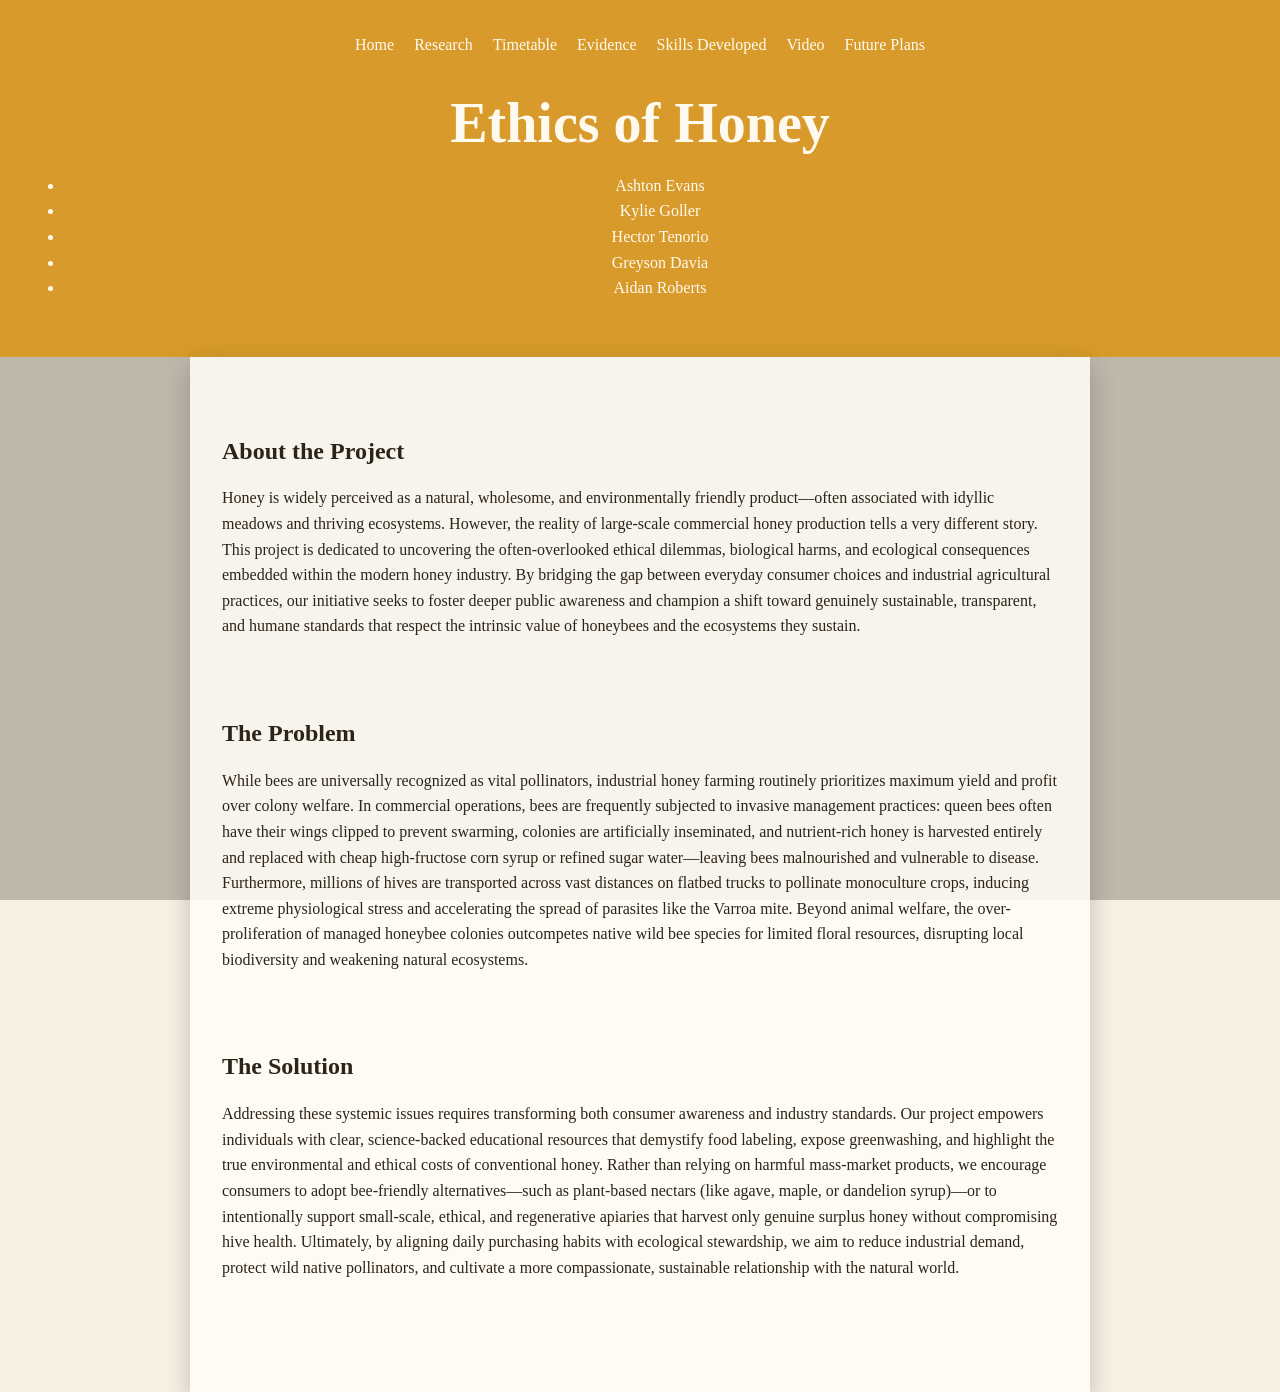
<file: index.html>
<!DOCTYPE html>
<html>
<head>
  <meta charset="UTF-8">
  <meta name="viewport" content="width=device-width, initial-scale=1.0">
  <title>Ethics of Honey</title>
  <link rel="stylesheet" href="style.css">
</head>
<body>
  <header>
    <nav>
      <a href="index.html">Home</a>
      <a href="research.html">Research</a>
      <a href="timetable.html">Timetable</a>
      <a href="evidence.html">Evidence</a>
      <a href="skills.html">Skills Developed</a>
      <a href="video.html">Video</a>
      <a href="Future.html">Future Plans</a>
    </nav>
    <h1>Ethics of Honey</h1>
    <ul class="member-list">
      <li>Ashton Evans</li>
      <li>Kylie Goller</li>
      <li>Hector Tenorio</li>
      <li>Greyson Davia</li>
      <li>Aidan Roberts</li>
    </ul>
  </header>

  <main>
    <section>
      <h2>About the Project</h2>
      <p>Honey is widely perceived as a natural, wholesome, and environmentally friendly product—often associated with idyllic meadows and thriving ecosystems. However, the reality of large-scale commercial honey production tells a very different story. This project is dedicated to uncovering the often-overlooked ethical dilemmas, biological harms, and ecological consequences embedded within the modern honey industry. By bridging the gap between everyday consumer choices and industrial agricultural practices, our initiative seeks to foster deeper public awareness and champion a shift toward genuinely sustainable, transparent, and humane standards that respect the intrinsic value of honeybees and the ecosystems they sustain.</p>
    </section>

    <section>
      <h2>The Problem</h2>
      <p>While bees are universally recognized as vital pollinators, industrial honey farming routinely prioritizes maximum yield and profit over colony welfare. In commercial operations, bees are frequently subjected to invasive management practices: queen bees often have their wings clipped to prevent swarming, colonies are artificially inseminated, and nutrient-rich honey is harvested entirely and replaced with cheap high-fructose corn syrup or refined sugar water—leaving bees malnourished and vulnerable to disease. Furthermore, millions of hives are transported across vast distances on flatbed trucks to pollinate monoculture crops, inducing extreme physiological stress and accelerating the spread of parasites like the Varroa mite. Beyond animal welfare, the over-proliferation of managed honeybee colonies outcompetes native wild bee species for limited floral resources, disrupting local biodiversity and weakening natural ecosystems.</p>
    </section>

    <section>
      <h2>The Solution</h2>
      <p>Addressing these systemic issues requires transforming both consumer awareness and industry standards. Our project empowers individuals with clear, science-backed educational resources that demystify food labeling, expose greenwashing, and highlight the true environmental and ethical costs of conventional honey. Rather than relying on harmful mass-market products, we encourage consumers to adopt bee-friendly alternatives—such as plant-based nectars (like agave, maple, or dandelion syrup)—or to intentionally support small-scale, ethical, and regenerative apiaries that harvest only genuine surplus honey without compromising hive health. Ultimately, by aligning daily purchasing habits with ecological stewardship, we aim to reduce industrial demand, protect wild native pollinators, and cultivate a more compassionate, sustainable relationship with the natural world.</p>
    </section>

  </main>
</body>
</html>
</file>
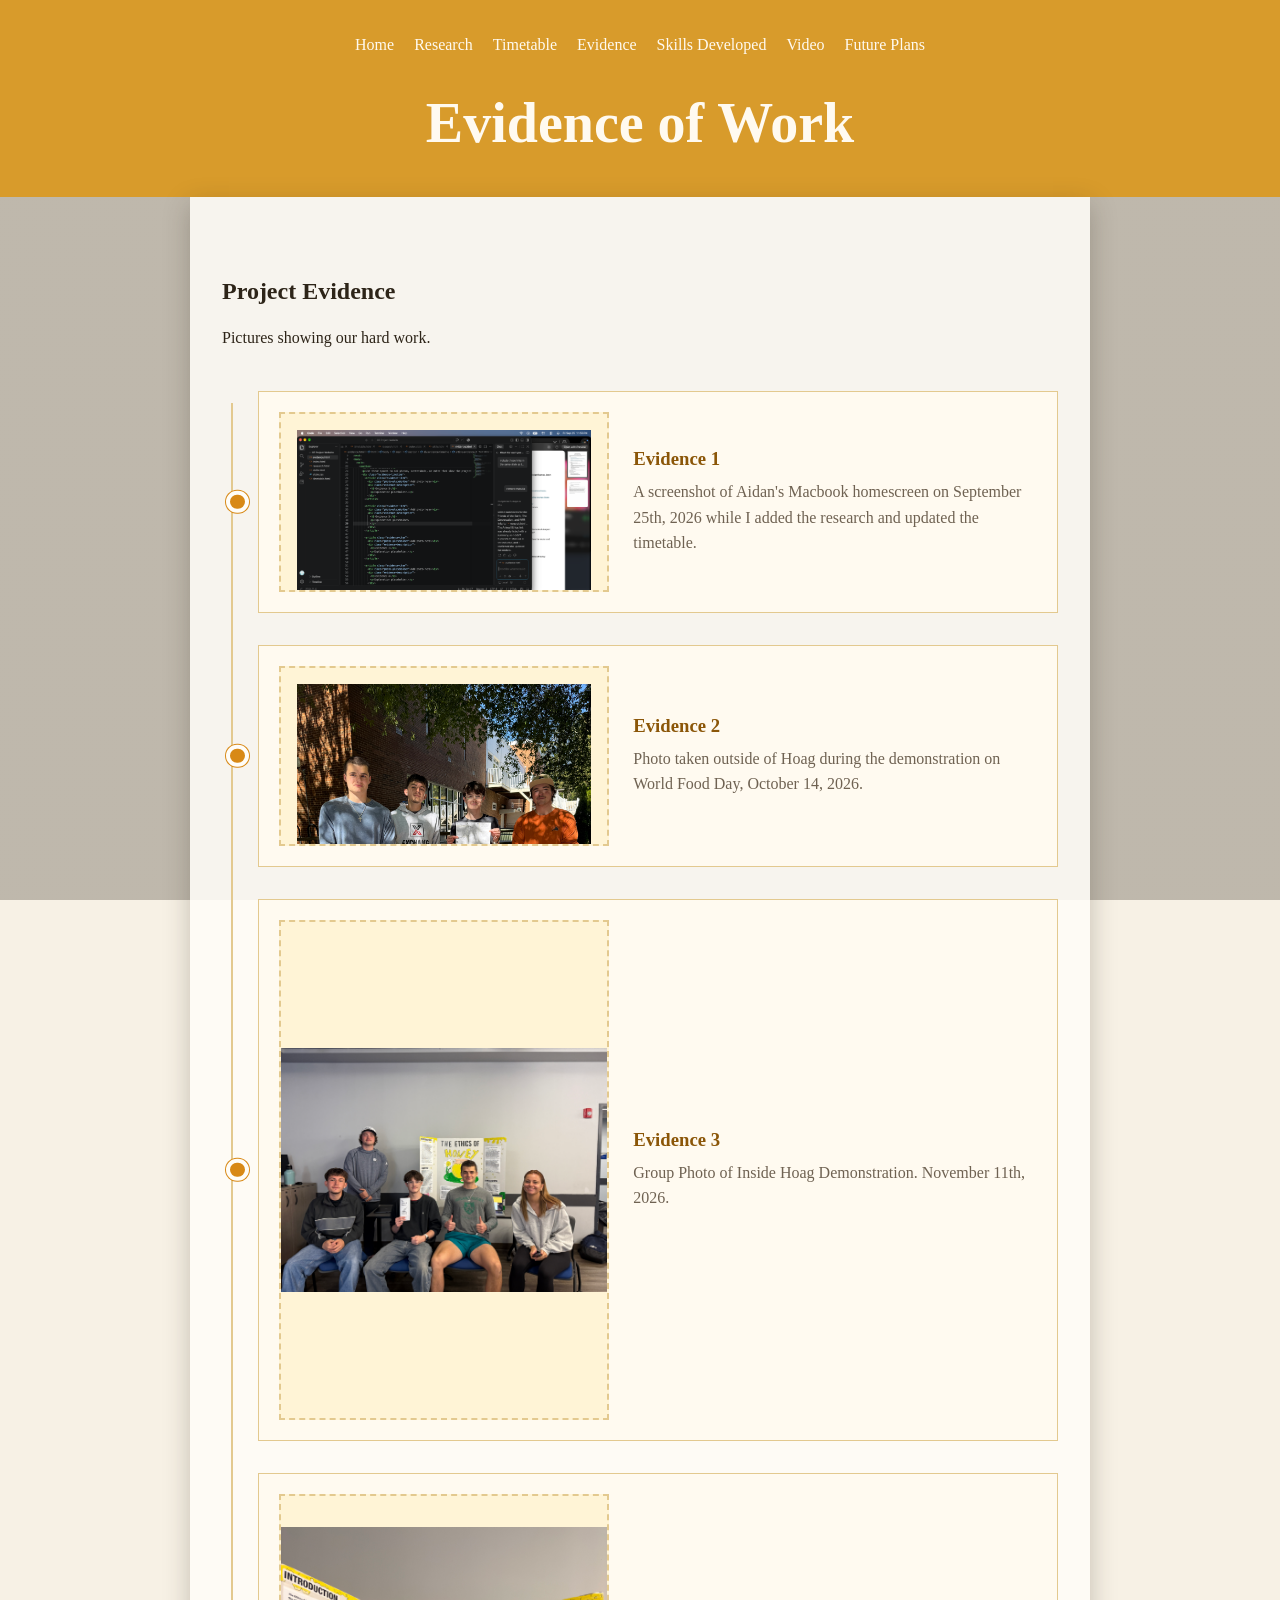
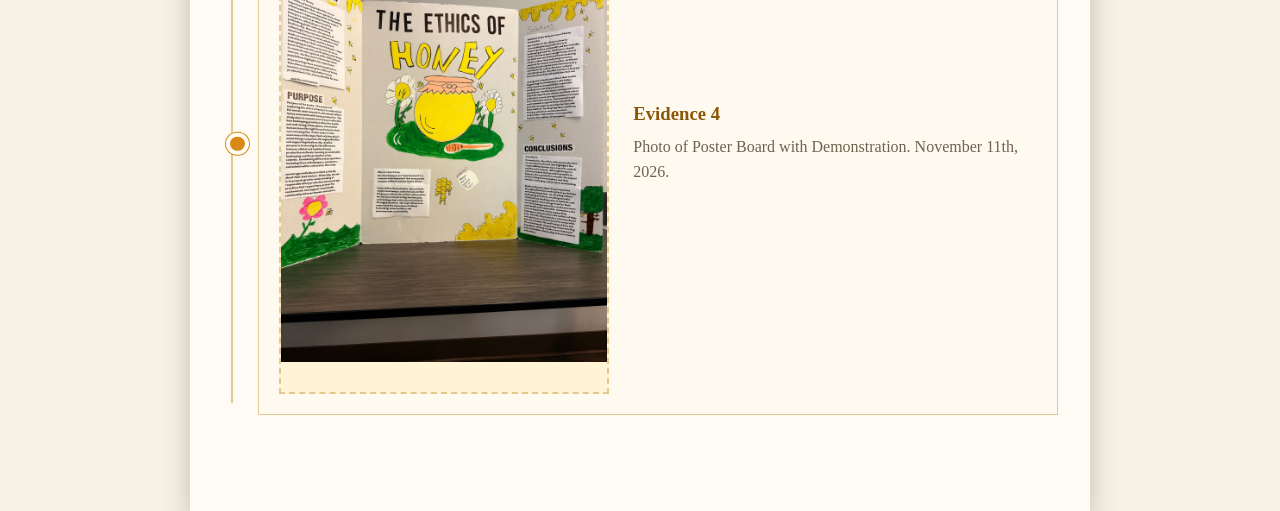
<file: evidence.html>
<!DOCTYPE html>
<html>
<head>
  <meta charset="UTF-8">
  <meta name="viewport" content="width=device-width, initial-scale=1.0">
  <title>Evidence | Ethics of Honey</title>
  <link rel="stylesheet" href="style.css">
</head>
<body>
  <header>
    <nav>
      <a href="index.html">Home</a>
      <a href="research.html">Research</a>
      <a href="timetable.html">Timetable</a>
      <a href="evidence.html">Evidence</a>
      <a href="skills.html">Skills Developed</a>
      <a href="video.html">Video</a>
       <a href="Future.html">Future Plans</a>
    </nav>
    <h1>Evidence of Work</h1>
  </header>

  <main>
    <section>
      <h2>Project Evidence</h2>
      <p>Pictures showing our hard work.</p>
      <div class="evidence-timeline">
        <article class="evidence-item">
          <div class="photo-placeholder">
            <img id="evidence-1-photo" src="images/evidence-1.jpg" alt="Aidan's MacBook homescreen while updating the project on September 25, 2026" hidden>
            <span id="evidence-1-fallback">Add photo here</span>
          </div>
          <div class="evidence-description">
            <h3>Evidence 1</h3>
            <p>A screenshot of Aidan's Macbook homescreen on September 25th, 2026 while I added the research and updated the timetable.</p>
          </div>
        </article>

        <article class="evidence-item">
          <div class="photo-placeholder">
            <img id="evidence-2-photo" src="images/evidence-2.jpeg" alt="First Public Demonstration outside of Hoag on October 14, 2026" hidden>
            <span id="evidence-2-fallback">Add photo here</span>
          </div>
          <div class="evidence-description">
            <h3>Evidence 2</h3>
            <p>Photo taken outside of Hoag during the demonstration on World Food Day, October 14, 2026.</p>
          </div>
        </article>

        <article class="evidence-item">
          <div class="photo-placeholder">
            <img id="evidence-3-photo" src="images/evidence-3.JPG" alt="Project evidence 3" hidden>
            <span id="evidence-3-fallback">Add photo here</span>
          </div>
          <div class="evidence-description">
            <h3>Evidence 3</h3>
            <p>Group Photo of Inside Hoag Demonstration. November 11th, 2026.</p>
          </div>
        </article>

        <article class="evidence-item">
          <div class="photo-placeholder">
            <img id="evidence-4-photo" src="images/evidence-4.jpeg" alt="Project evidence 4" hidden>
            <span id="evidence-4-fallback">Add photo here</span>
          </div>
          <div class="evidence-description">
            <h3>Evidence 4</h3>
            <p>Photo of Poster Board with Demonstration. November 11th, 2026.</p>
          </div>
        </article>
      </div>
    </section>
  </main>
  <script>
    document.querySelectorAll(".photo-placeholder img").forEach((photo) => {
      const fallback = document.querySelector(`#${photo.id.replace("-photo", "-fallback")}`);
      const showPhoto = () => {
        photo.hidden = false;
        fallback.hidden = true;
      };

      if (photo.complete && photo.naturalWidth > 0) {
        showPhoto();
      } else {
        photo.addEventListener("load", showPhoto, { once: true });
      }
    });
  </script>
</body>
</html>
</file>
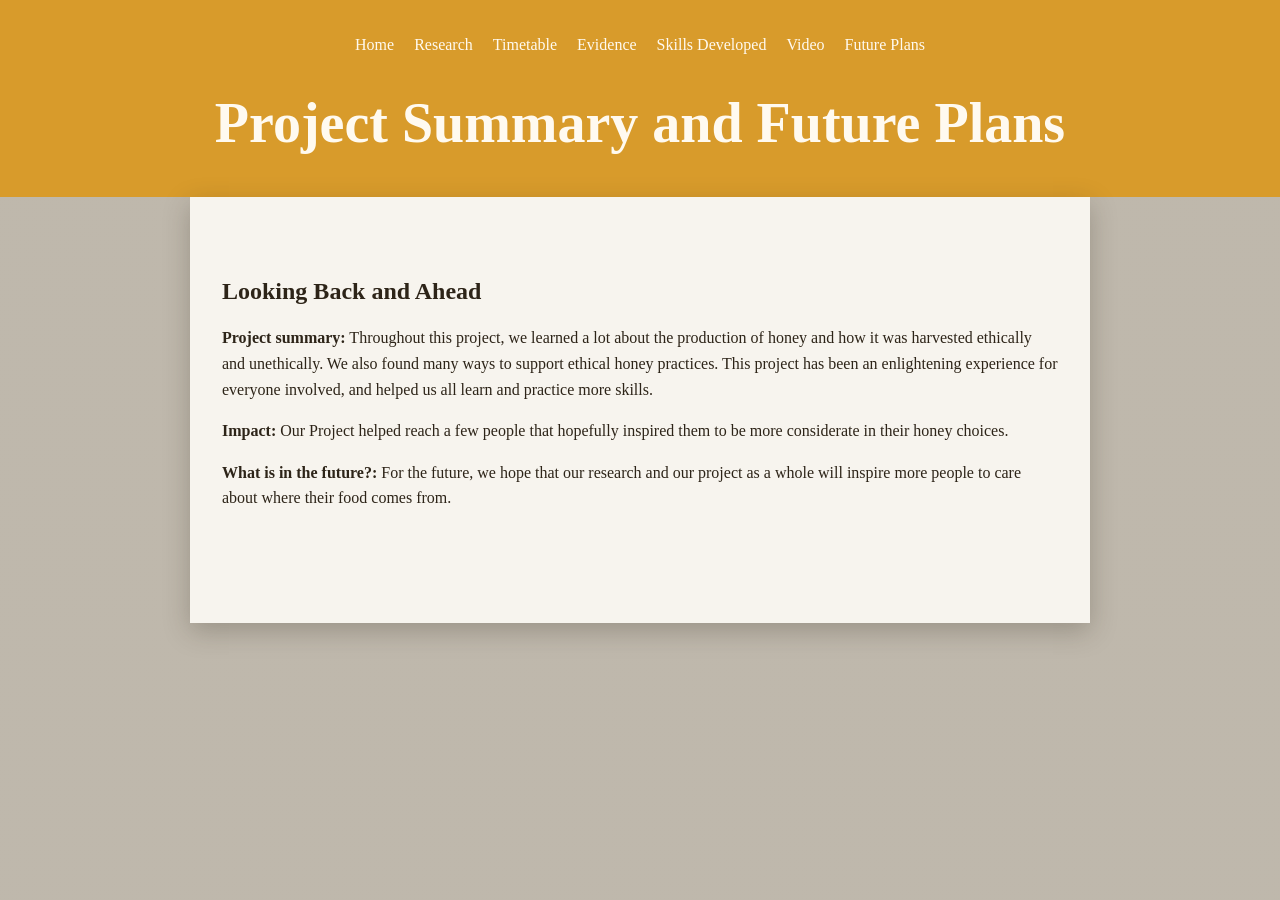
<file: Future.html>
<!DOCTYPE html>
<html lang="en">
<head>
  <meta charset="UTF-8">
  <meta name="viewport" content="width=device-width, initial-scale=1.0">
  <title>Project Summary and Future Plans | Ethics of Honey</title>
  <link rel="stylesheet" href="style.css">
</head>
<body>
  <header>
    <nav>
      <a href="index.html">Home</a>
      <a href="research.html">Research</a>
      <a href="timetable.html">Timetable</a>
      <a href="evidence.html">Evidence</a>
      <a href="skills.html">Skills Developed</a>
      <a href="video.html">Video</a>
      <a href="Future.html" aria-current="page">Future Plans</a>
    </nav>
    <h1>Project Summary and Future Plans</h1>
  </header>

  <main>
    <section>
      <h2>Looking Back and Ahead</h2>
      <p><strong>Project summary:</strong> Throughout this project, we learned a lot about the production of honey and how it was harvested ethically and unethically. We also found many ways to support ethical honey practices. This project has been an enlightening experience for everyone involved, and helped us all learn and practice more skills.</p>
      <p><strong>Impact:</strong> Our Project helped reach a few people that hopefully inspired them to be more considerate in their honey choices.</p>
      <p><strong>What is in the future?:</strong> For the future, we hope that our research and our project as a whole will inspire more people to care about where their food comes from.</p>
    </section>
  </main>
</body>
</html>
</file>
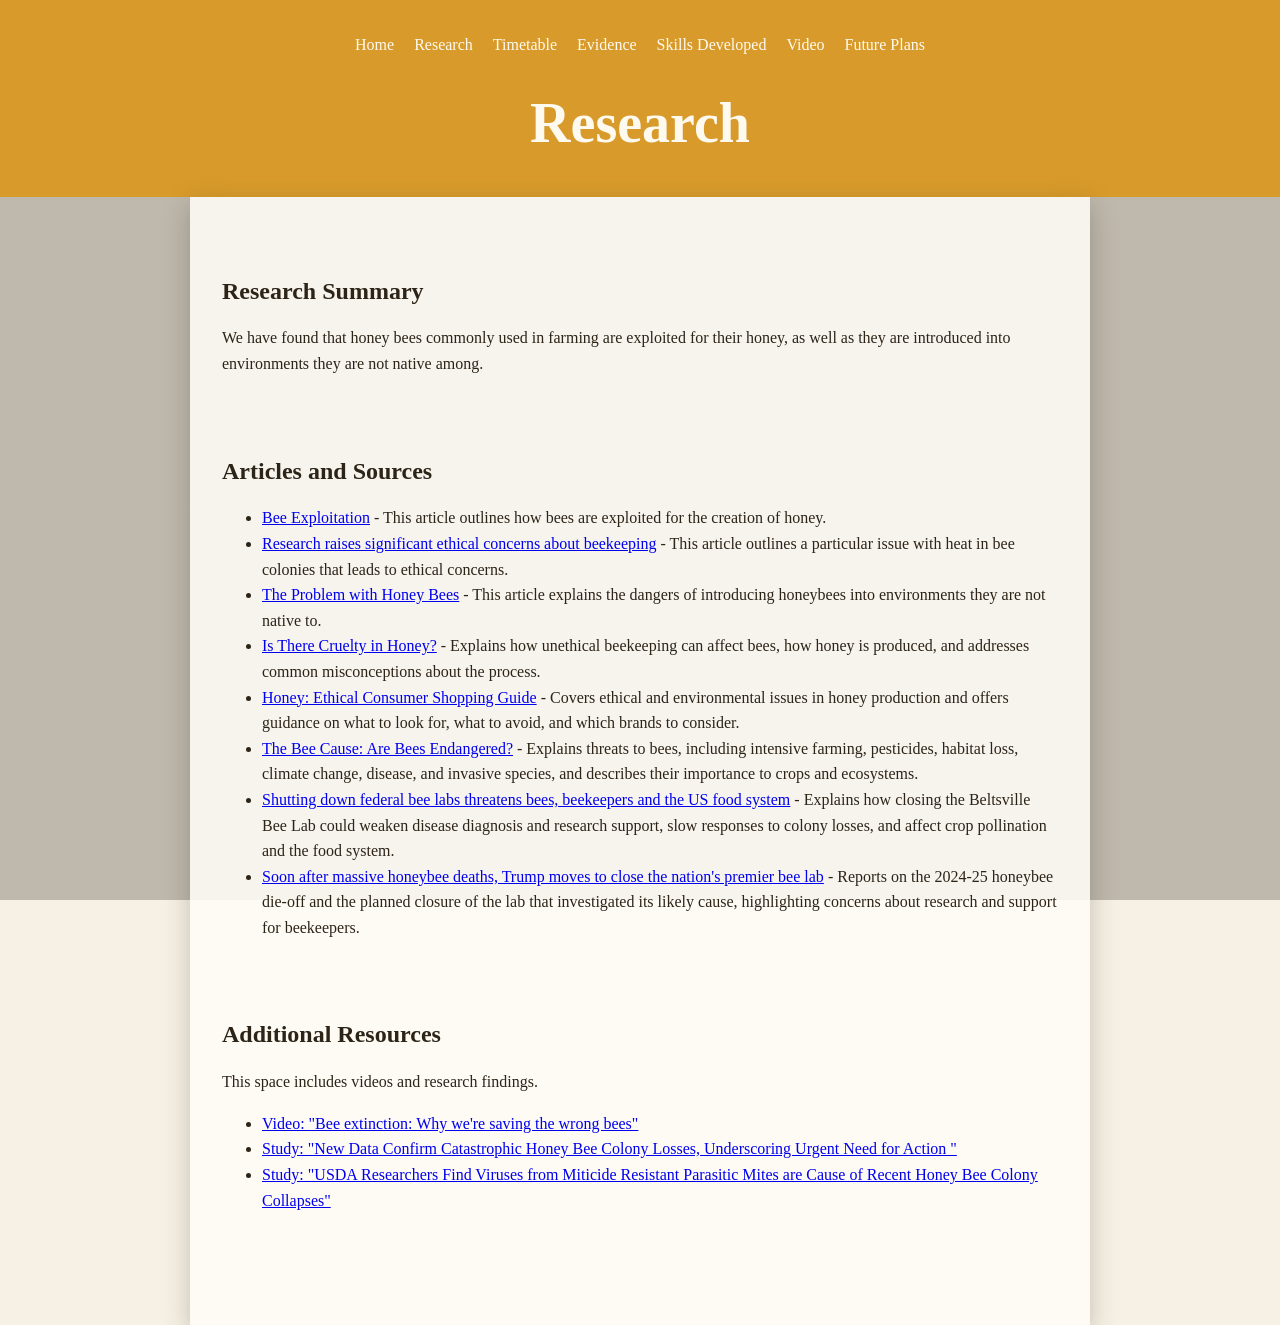
<file: research.html>
<!DOCTYPE html>
<html>
<head>
  <meta charset="UTF-8">
  <meta name="viewport" content="width=device-width, initial-scale=1.0">
  <title>Research | Ethics of Honey</title>
  <link rel="stylesheet" href="style.css">
</head>
<body>
  <header>
    <nav>
      <a href="index.html">Home</a>
      <a href="research.html">Research</a>
      <a href="timetable.html">Timetable</a>
      <a href="evidence.html">Evidence</a>
      <a href="skills.html">Skills Developed</a>
      <a href="video.html">Video</a>
      <a href="Future.html">Future Plans</a>
    </nav>
    <h1>Research</h1>
  </header>

  <main>
    <section>
      <h2>Research Summary</h2>
      <p>We have found that honey bees commonly used in farming are exploited for their honey, as well as they are introduced into environments they are not native among.</p>
    </section>

    <section>
      <h2>Articles and Sources</h2>
      <ul>
        <li><a href="https://www.animal-ethics.org/exploitation-of-bees-by-humans/">Bee Exploitation</a> - This article outlines how bees are exploited for the creation of honey.</li>
        <li><a href="https://eps.leeds.ac.uk/mechanical-engineering/news/article/6010/research-raises-significant-ethical-concerns-about-beekeeping">Research raises significant ethical concerns about beekeeping</a> - This article outlines a particular issue with heat in bee colonies that leads to ethical concerns.</li>
        <li><a href="https://www.scientificamerican.com/article/the-problem-with-honey-bees/">The Problem with Honey Bees</a> - This article explains the dangers of introducing honeybees into environments they are not native to.</li>
        <li><a href="https://iere.org/is-there-cruelty-in-honey/#google_vignette">Is There Cruelty in Honey?</a> - Explains how unethical beekeeping can affect bees, how honey is produced, and addresses common misconceptions about the process.</li>
        <li><a href="https://www.ethicalconsumer.org/food-drink/shopping-guide/honey">Honey: Ethical Consumer Shopping Guide</a> - Covers ethical and environmental issues in honey production and offers guidance on what to look for, what to avoid, and which brands to consider.</li>
        <li><a href="https://friendsoftheearth.uk/bees">The Bee Cause: Are Bees Endangered?</a> - Explains threats to bees, including intensive farming, pesticides, habitat loss, climate change, disease, and invasive species, and describes their importance to crops and ecosystems.</li>
        <li><a href="https://theconversation.com/shutting-down-federal-bee-labs-threatens-bees-beekeepers-and-the-us-food-system-283358">Shutting down federal bee labs threatens bees, beekeepers and the US food system</a> - Explains how closing the Beltsville Bee Lab could weaken disease diagnosis and research support, slow responses to colony losses, and affect crop pollination and the food system.</li>
        <li><a href="https://www.wpr.org/news/harvest-bees-massive-honeybee-deaths-trump-close-premier-lab">Soon after massive honeybee deaths, Trump moves to close the nation's premier bee lab</a> - Reports on the 2024-25 honeybee die-off and the planned closure of the lab that investigated its likely cause, highlighting concerns about research and support for beekeepers.</li>
      </ul>
    </section>

    <section>
      <h2>Additional Resources</h2>
      <p>This space includes videos and research findings.</p>
      <ul>
        <li><a href="https://www.youtube.com/watch?v=VSYgDssQUtA">Video: "Bee extinction: Why we're saving the wrong bees"</a></li>
        <li><a href="https://honeybeehealthcoalition.org/new-data-confirm-catastrophic-honey-bee-colony-losses-underscoring-urgent-need-for-action/">Study: "New Data Confirm Catastrophic Honey Bee Colony Losses, Underscoring Urgent Need for Action
" </a></li>
        <li><a href="https://www.ars.usda.gov/news-events/news/research-news/2025/usda-researchers-find-viruses-from-miticide-resistant-parasitic-mites-are-cause-of-recent-honey-bee-colony-collapses/">Study: "USDA Researchers Find Viruses from Miticide Resistant Parasitic Mites are Cause of Recent Honey Bee Colony Collapses"</a></li>
      </ul>
    </section>
  </main>
</body>
</html>
</file>
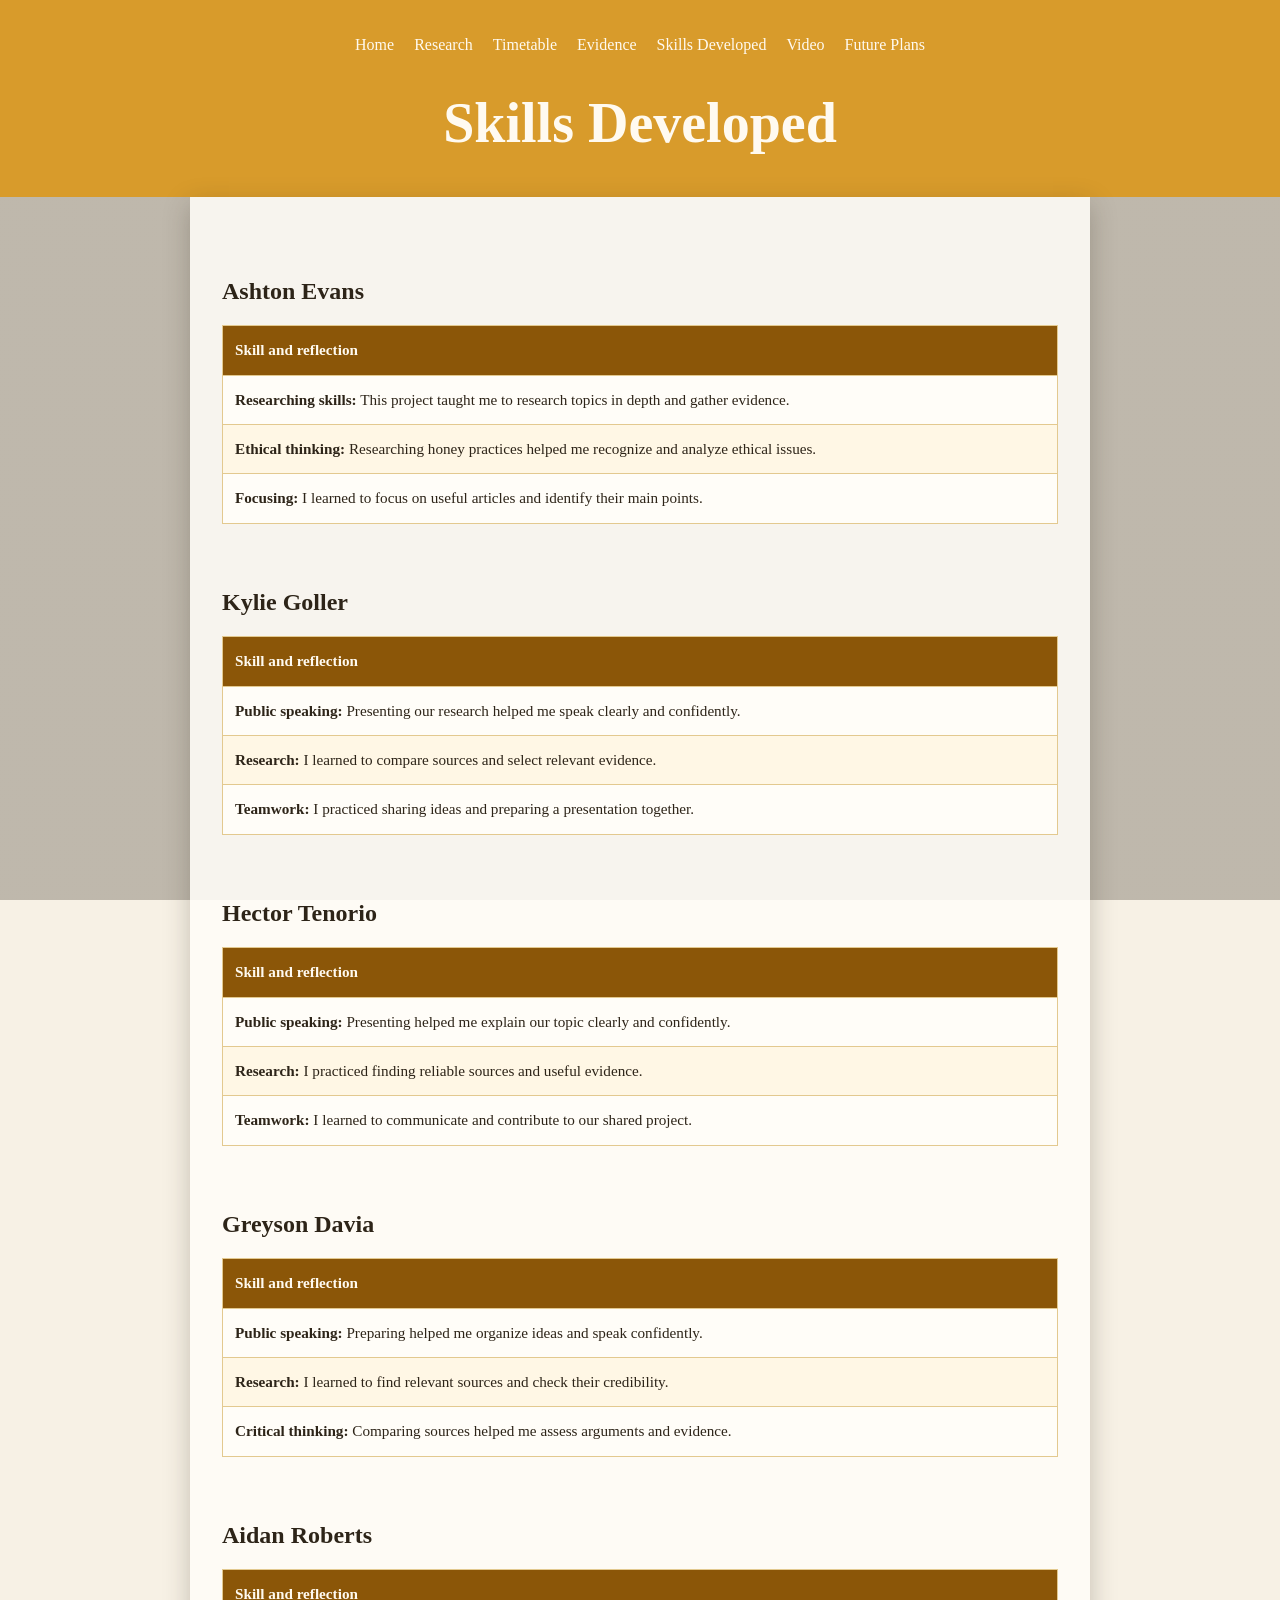
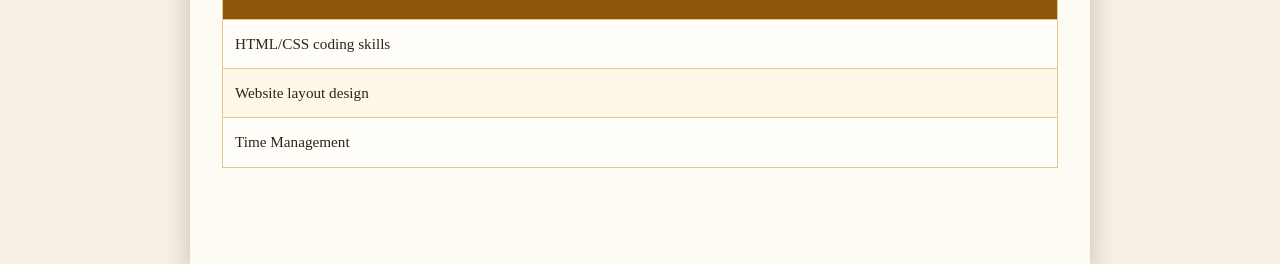
<file: skills.html>
<!DOCTYPE html>
<html>
<head>
  <meta charset="UTF-8">
  <meta name="viewport" content="width=device-width, initial-scale=1.0">
  <title>Skills Developed | Ethics of Honey</title>
  <link rel="stylesheet" href="style.css">
</head>
<body>
  <header>
    <nav>
      <a href="index.html">Home</a>
      <a href="research.html">Research</a>
      <a href="timetable.html">Timetable</a>
      <a href="evidence.html">Evidence</a>
      <a href="skills.html">Skills Developed</a>
      <a href="video.html">Video</a>
      <a href="Future.html">Future Plans</a>
    </nav>
    <h1>Skills Developed</h1>
  </header>

  <main>
    <section>
      <h2>Ashton Evans</h2>
      <table class="skills-chart">
        <thead><tr><th scope="col">Skill and reflection</th></tr></thead>
        <tbody>
          <tr><td><strong>Researching skills:</strong> This project taught me to research topics in depth and gather evidence.</td></tr>
          <tr><td><strong>Ethical thinking:</strong> Researching honey practices helped me recognize and analyze ethical issues.</td></tr>
          <tr><td><strong>Focusing:</strong> I learned to focus on useful articles and identify their main points.</td></tr>
        </tbody>
      </table>
    </section>

    <section>
      <h2>Kylie Goller</h2>
      <table class="skills-chart">
        <thead><tr><th scope="col">Skill and reflection</th></tr></thead>
        <tbody>
          <tr><td><strong>Public speaking:</strong> Presenting our research helped me speak clearly and confidently.</td></tr>
          <tr><td><strong>Research:</strong> I learned to compare sources and select relevant evidence.</td></tr>
          <tr><td><strong>Teamwork:</strong> I practiced sharing ideas and preparing a presentation together.</td></tr>
        </tbody>
      </table>
    </section>

    <section>
      <h2>Hector Tenorio</h2>
      <table class="skills-chart">
        <thead><tr><th scope="col">Skill and reflection</th></tr></thead>
        <tbody>
          <tr><td><strong>Public speaking:</strong> Presenting helped me explain our topic clearly and confidently.</td></tr>
          <tr><td><strong>Research:</strong> I practiced finding reliable sources and useful evidence.</td></tr>
          <tr><td><strong>Teamwork:</strong> I learned to communicate and contribute to our shared project.</td></tr>
        </tbody>
      </table>
    </section>

    <section>
      <h2>Greyson Davia</h2>
      <table class="skills-chart">
        <thead><tr><th scope="col">Skill and reflection</th></tr></thead>
        <tbody>
          <tr><td><strong>Public speaking:</strong> Preparing helped me organize ideas and speak confidently.</td></tr>
          <tr><td><strong>Research:</strong> I learned to find relevant sources and check their credibility.</td></tr>
          <tr><td><strong>Critical thinking:</strong> Comparing sources helped me assess arguments and evidence.</td></tr>
        </tbody>
      </table>
    </section>

    <section>
      <h2>Aidan Roberts</h2>
      <table class="skills-chart">
        <thead><tr><th scope="col">Skill and reflection</th></tr></thead>
        <tbody>
          <tr><td>HTML/CSS coding skills</td></tr>
          <tr><td>Website layout design</td></tr>
          <tr><td>Time Management</td></tr>
        </tbody>
      </table>
    </section>
  </main>
</body>
</html>
</file>
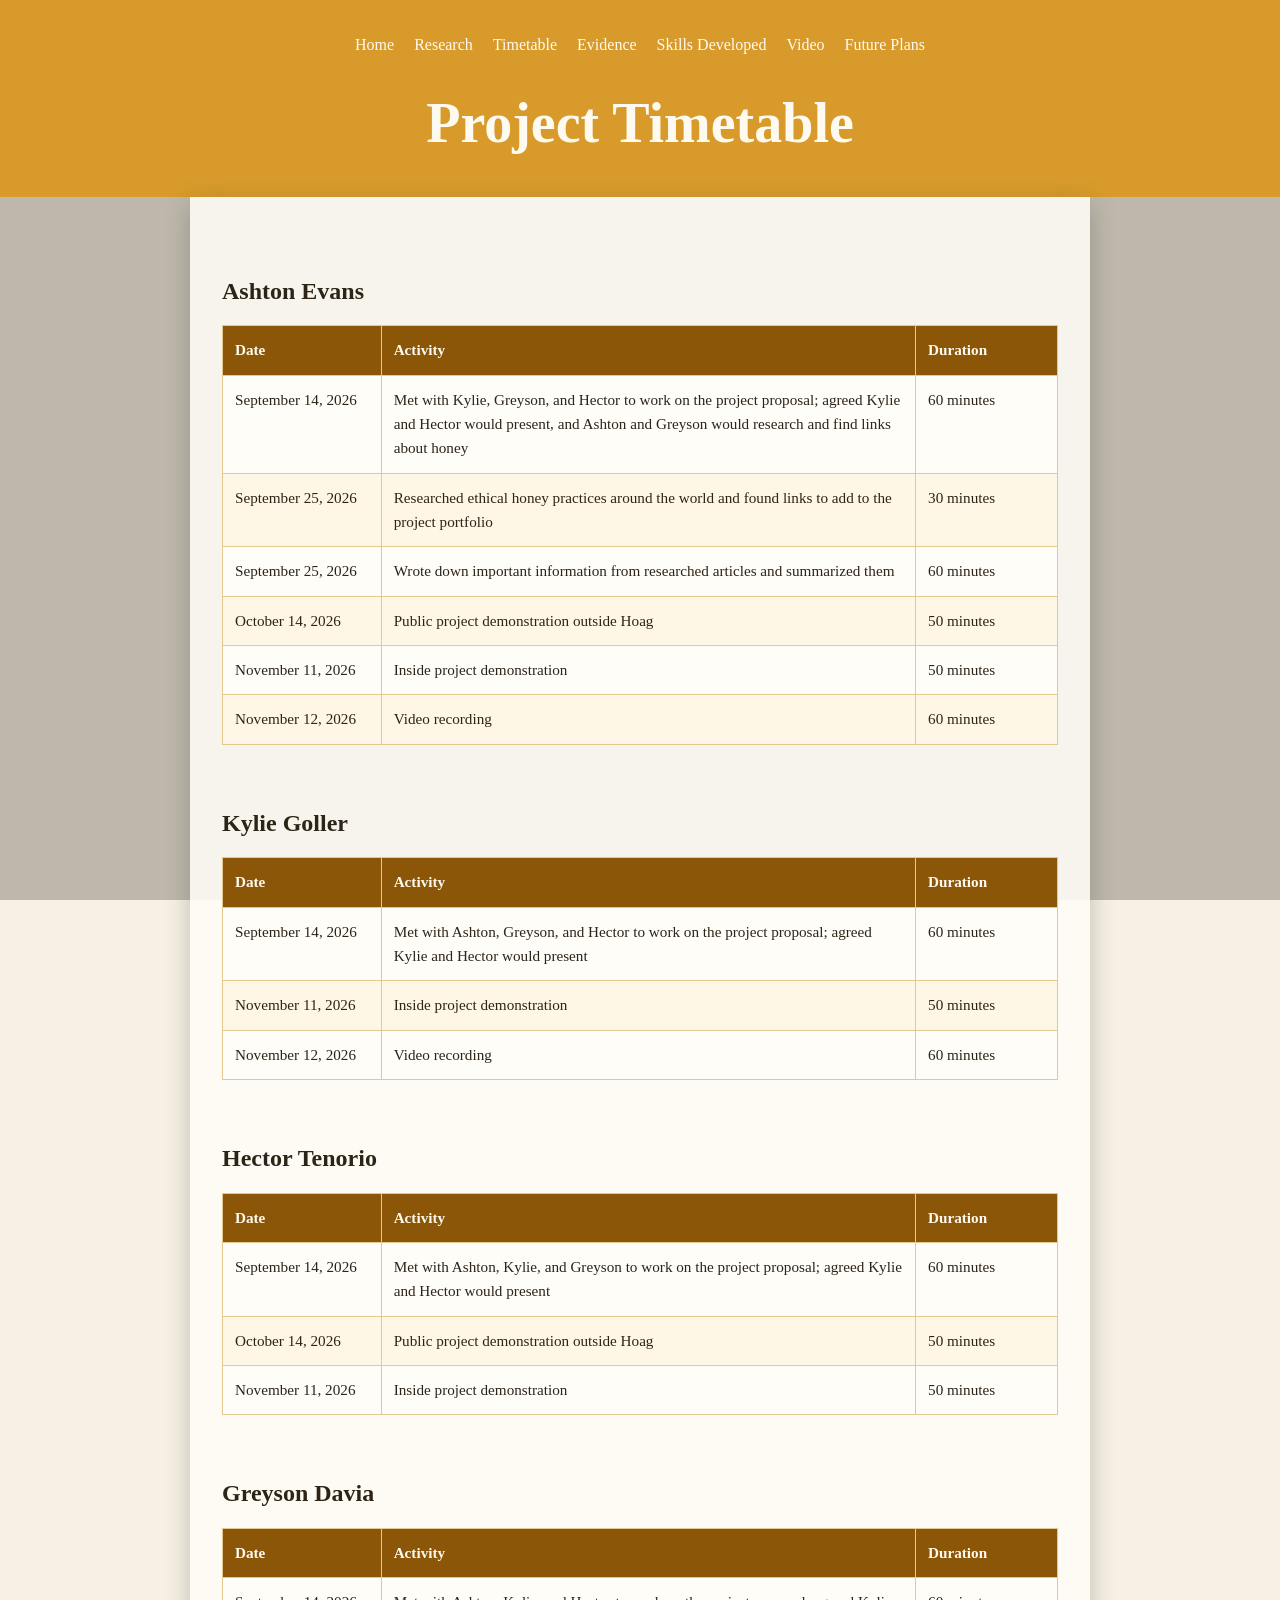
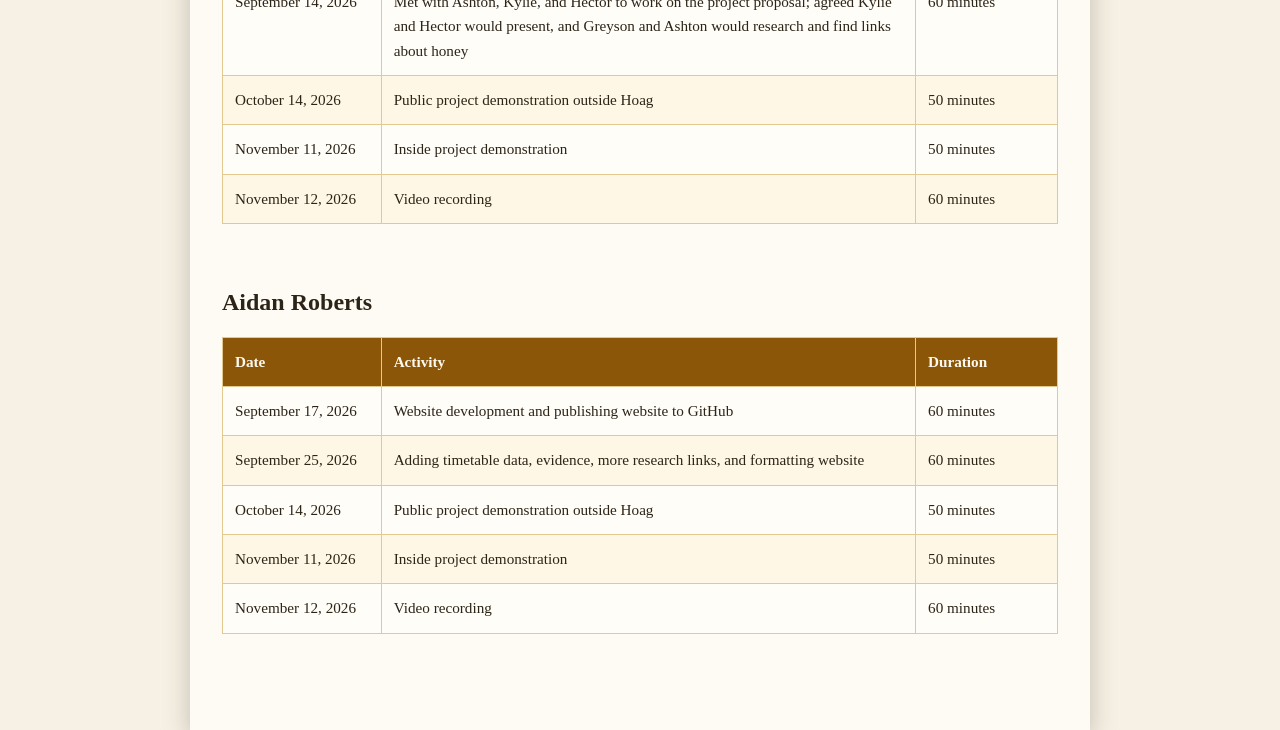
<file: timetable.html>
<!DOCTYPE html>
<html>
<head>
  <meta charset="UTF-8">
  <meta name="viewport" content="width=device-width, initial-scale=1.0">
  <title>Timetable | Ethics of Honey</title>
  <link rel="stylesheet" href="style.css">
</head>
<body>
  <header>
    <nav>
      <a href="index.html">Home</a>
      <a href="research.html">Research</a>
      <a href="timetable.html">Timetable</a>
      <a href="evidence.html">Evidence</a>
      <a href="skills.html">Skills Developed</a>
      <a href="video.html">Video</a>
      <a href="Future.html">Future Plans</a>
    </nav>
    <h1>Project Timetable</h1>
  </header>

  <main>
    <section>
      <h2>Ashton Evans</h2>
      <table class="schedule-chart">
        <thead><tr><th scope="col">Date</th><th scope="col">Activity</th><th scope="col">Duration</th></tr></thead>
        <tbody>
          <tr><td>September 14, 2026</td><td>Met with Kylie, Greyson, and Hector to work on the project proposal; agreed Kylie and Hector would present, and Ashton and Greyson would research and find links about honey</td><td>60 minutes</td></tr>
          <tr><td>September 25, 2026</td><td>Researched ethical honey practices around the world and found links to add to the project portfolio</td><td>30 minutes</td></tr>
          <tr><td>September 25, 2026</td><td>Wrote down important information from researched articles and summarized them</td><td>60 minutes</td></tr>
          <tr><td>October 14, 2026</td><td>Public project demonstration outside Hoag</td><td>50 minutes</td></tr>
          <tr><td>November 11, 2026</td><td>Inside project demonstration</td><td>50 minutes</td></tr>
          <tr><td>November 12, 2026</td><td>Video recording</td><td>60 minutes</td></tr>
        </tbody>
      </table>
    </section>

    <section>
      <h2>Kylie Goller</h2>
      <table class="schedule-chart">
        <thead><tr><th scope="col">Date</th><th scope="col">Activity</th><th scope="col">Duration</th></tr></thead>
        <tbody>
          <tr><td>September 14, 2026</td><td>Met with Ashton, Greyson, and Hector to work on the project proposal; agreed Kylie and Hector would present</td><td>60 minutes</td></tr>
          <tr><td>November 11, 2026</td><td>Inside project demonstration</td><td>50 minutes</td></tr>
          <tr><td>November 12, 2026</td><td>Video recording</td><td>60 minutes</td></tr>
        </tbody>
      </table>
    </section>

    <section>
      <h2>Hector Tenorio</h2>
      <table class="schedule-chart">
        <thead><tr><th scope="col">Date</th><th scope="col">Activity</th><th scope="col">Duration</th></tr></thead>
        <tbody>
          <tr><td>September 14, 2026</td><td>Met with Ashton, Kylie, and Greyson to work on the project proposal; agreed Kylie and Hector would present</td><td>60 minutes</td></tr>
          <tr><td>October 14, 2026</td><td>Public project demonstration outside Hoag</td><td>50 minutes</td></tr>
          <tr><td>November 11, 2026</td><td>Inside project demonstration</td><td>50 minutes</td></tr>
        </tbody>
      </table>
    </section>

    <section>
      <h2>Greyson Davia</h2>
      <table class="schedule-chart">
        <thead><tr><th scope="col">Date</th><th scope="col">Activity</th><th scope="col">Duration</th></tr></thead>
        <tbody>
          <tr><td>September 14, 2026</td><td>Met with Ashton, Kylie, and Hector to work on the project proposal; agreed Kylie and Hector would present, and Greyson and Ashton would research and find links about honey</td><td>60 minutes</td></tr>
          <tr><td>October 14, 2026</td><td>Public project demonstration outside Hoag</td><td>50 minutes</td></tr>
          <tr><td>November 11, 2026</td><td>Inside project demonstration</td><td>50 minutes</td></tr>
          <tr><td>November 12, 2026</td><td>Video recording</td><td>60 minutes</td></tr>
        </tbody>
      </table>
    </section>

    <section>
      <h2>Aidan Roberts</h2>
      <table class="schedule-chart">
        <thead><tr><th scope="col">Date</th><th scope="col">Activity</th><th scope="col">Duration</th></tr></thead>
        <tbody>
          <tr><td>September 17, 2026</td><td>Website development and publishing website to GitHub</td><td>60 minutes</td></tr>
          <tr><td>September 25, 2026</td><td>Adding timetable data, evidence, more research links, and formatting website</td><td>60 minutes</td></tr>
          <tr><td>October 14, 2026</td><td>Public project demonstration outside Hoag</td><td>50 minutes</td></tr>
          <tr><td>November 11, 2026</td><td>Inside project demonstration</td><td>50 minutes</td></tr>
          <tr><td>November 12, 2026</td><td>Video recording</td><td>60 minutes</td></tr>
        </tbody>
      </table>
    </section>
  </main>
</body>
</html>
</file>
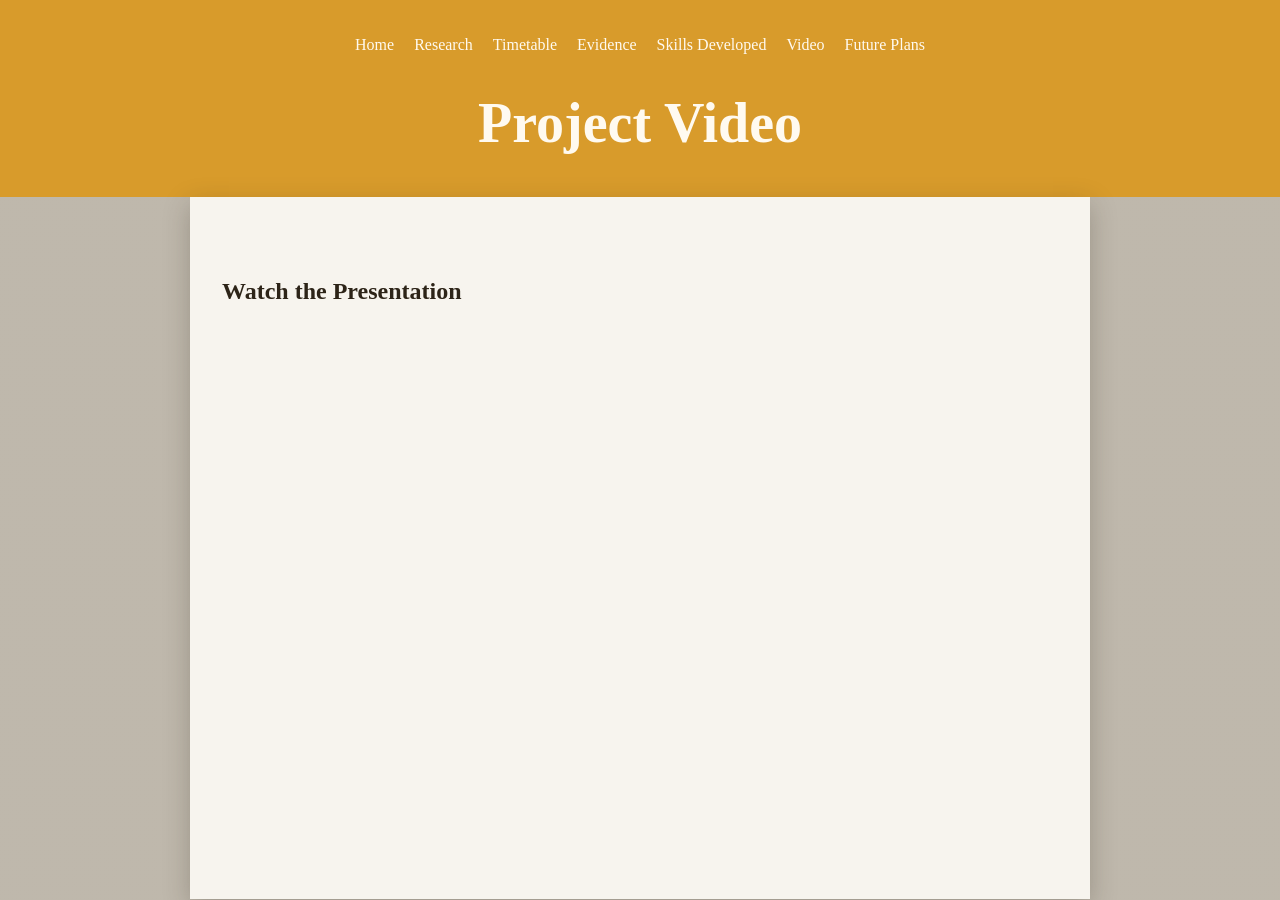
<file: video.html>
<!DOCTYPE html>
<html lang="en">
<head>
  <meta charset="UTF-8">
  <meta name="viewport" content="width=device-width, initial-scale=1.0">
  <title>Video | Ethics of Honey</title>
  <link rel="stylesheet" href="style.css">
</head>
<body>
  <header>
    <nav>
      <a href="index.html">Home</a>
      <a href="research.html">Research</a>
      <a href="timetable.html">Timetable</a>
      <a href="evidence.html">Evidence</a>
      <a href="skills.html">Skills Developed</a>
      <a href="video.html" aria-current="page">Video</a>
      <a href="Future.html">Future Plans</a>
    </nav>
    <h1>Project Video</h1>
  </header>

  <main>
    <section>
      <h2>Watch the Presentation</h2>
      <div class="video-player">
        <iframe
          src="https://www.youtube-nocookie.com/embed/Bpl9bgH2tw4"
          title="Ethics of Honey project video"
          allow="accelerometer; autoplay; clipboard-write; encrypted-media; gyroscope; picture-in-picture; web-share"
          referrerpolicy="strict-origin-when-cross-origin"
          allowfullscreen>
        </iframe>
      </div>
    </section>
  </main>
</body>
</html>
</file>
<file: style.css>
* {
  box-sizing: border-box;
}

:root {
  --ink: #2d2418;
  --muted: #6f6252;
  --accent: #d88916;
  --paper: #fffdf8;
  --line: #e3c98f;
}

body {
  margin: 0;
  color: var(--ink);
  background-color: #f7f1e5;
  background-image: linear-gradient(rgb(45 36 24 / 28%), rgb(45 36 24 / 28%)), url("https://images.unsplash.com/photo-1558642452-9d2a7deb7f62?auto=format&fit=crop&w=1800&q=85");
  background-attachment: fixed;
  background-position: center;
  background-size: cover;
  font-family: Georgia, "Times New Roman", serif;
  line-height: 1.6;
}

header {
  padding: 2rem 1.5rem 2.5rem;
  color: #fffaf0;
  text-align: center;
  background: #d89b2b;
}

nav {
  display: flex;
  flex-wrap: wrap;
  justify-content: center;
  gap: 0.5rem 1.25rem;
  margin-bottom: 2rem;
}

nav a {
  color: #fffaf0;
  text-decoration: none;
}

nav a:hover,
nav a:focus {
  color: #fff3bf;
}

h1,
h2,
h3 {
  line-height: 1.2;
}

h1 {
  margin: 0;
  font-size: clamp(2rem, 5vw, 3.5rem);
}

main {
  width: min(100% - 2rem, 900px);
  margin: 0 auto;
  padding: 3rem 0 4rem;
  background: rgb(255 253 248 / 88%);
  box-shadow: 0 8px 25px rgb(45 36 24 / 25%);
}

section {
  padding: 2rem;
}

section h2 {
  margin-top: 0;
}

.video-player {
  width: 100%;
  max-width: 960px;
  margin: 0 auto;
  aspect-ratio: 16 / 9;
}

.video-player iframe {
  width: 100%;
  height: 100%;
  border: 0;
}

.schedule-chart {
  width: 100%;
  border-collapse: collapse;
  background: var(--paper);
  font-size: 0.95rem;
  text-align: left;
}

.schedule-chart th,
.schedule-chart td {
  padding: 0.75rem;
  border: 1px solid var(--line);
  overflow-wrap: anywhere;
  vertical-align: top;
}

.schedule-chart th {
  color: #fffaf0;
  background: #8b5608;
  font-weight: 700;
}

.schedule-chart th:first-child,
.schedule-chart td:first-child {
  width: 19%;
}

.schedule-chart th:last-child,
.schedule-chart td:last-child {
  width: 17%;
}

.schedule-chart tbody tr:nth-child(even) {
  background: #fff7e5;
}

.skills-chart {
  width: 100%;
  border-collapse: collapse;
  background: var(--paper);
  font-size: 0.95rem;
  text-align: left;
}

.skills-chart th,
.skills-chart td {
  padding: 0.75rem;
  border: 1px solid var(--line);
  overflow-wrap: anywhere;
  vertical-align: top;
}

.skills-chart th {
  color: #fffaf0;
  background: #8b5608;
  font-weight: 700;
}

.skills-chart tbody tr:nth-child(even) {
  background: #fff7e5;
}

.empty-skills {
  color: var(--muted);
  font-style: italic;
}

.evidence-timeline {
  position: relative;
  display: grid;
  gap: 2rem;
  margin-top: 2.5rem;
  padding-left: 2.25rem;
}

.evidence-timeline::before {
  position: absolute;
  top: 0.75rem;
  bottom: 0.75rem;
  left: 0.55rem;
  width: 2px;
  content: "";
  background: var(--line);
}

.evidence-item {
  position: relative;
  display: grid;
  grid-template-columns: minmax(180px, 0.9fr) minmax(0, 1.1fr);
  gap: 1.5rem;
  align-items: center;
  padding: 1.25rem;
  background: #fffaf0;
  border: 1px solid var(--line);
}

.evidence-item::before {
  position: absolute;
  top: 50%;
  left: -2.05rem;
  width: 0.9rem;
  height: 0.9rem;
  content: "";
  background: var(--accent);
  border: 4px solid var(--paper);
  border-radius: 50%;
  box-shadow: 0 0 0 1px var(--accent);
  transform: translateY(-50%);
}

.photo-placeholder {
  display: grid;
  width: 100%;
  height: 180px;
  max-height: 180px;
  place-items: center;
  padding: 1rem;
  color: var(--muted);
  text-align: center;
  background: #fff4d6;
  border: 2px dashed var(--line);
  overflow: hidden;
}

.photo-placeholder img {
  width: 100%;
  height: 100%;
  object-fit: cover;
}

.evidence-item:nth-child(3) .photo-placeholder,
.evidence-item:nth-child(4) .photo-placeholder {
  height: clamp(280px, 55vw, 500px);
  max-height: 500px;
  padding: 0;
}

.evidence-item:nth-child(3) .photo-placeholder img,
.evidence-item:nth-child(4) .photo-placeholder img {
  object-fit: contain;
}

.evidence-description h3 {
  margin: 0 0 0.5rem;
  color: #8b5608;
}

.evidence-description p {
  margin: 0;
  color: var(--muted);
}

@media (max-width: 600px) {
  main {
    width: min(100% - 1rem, 900px);
    padding-top: 1.5rem;
  }

  section {
    padding: 1.25rem;
  }

  .evidence-item {
    grid-template-columns: 1fr;
    gap: 1rem;
  }

}
</file>
